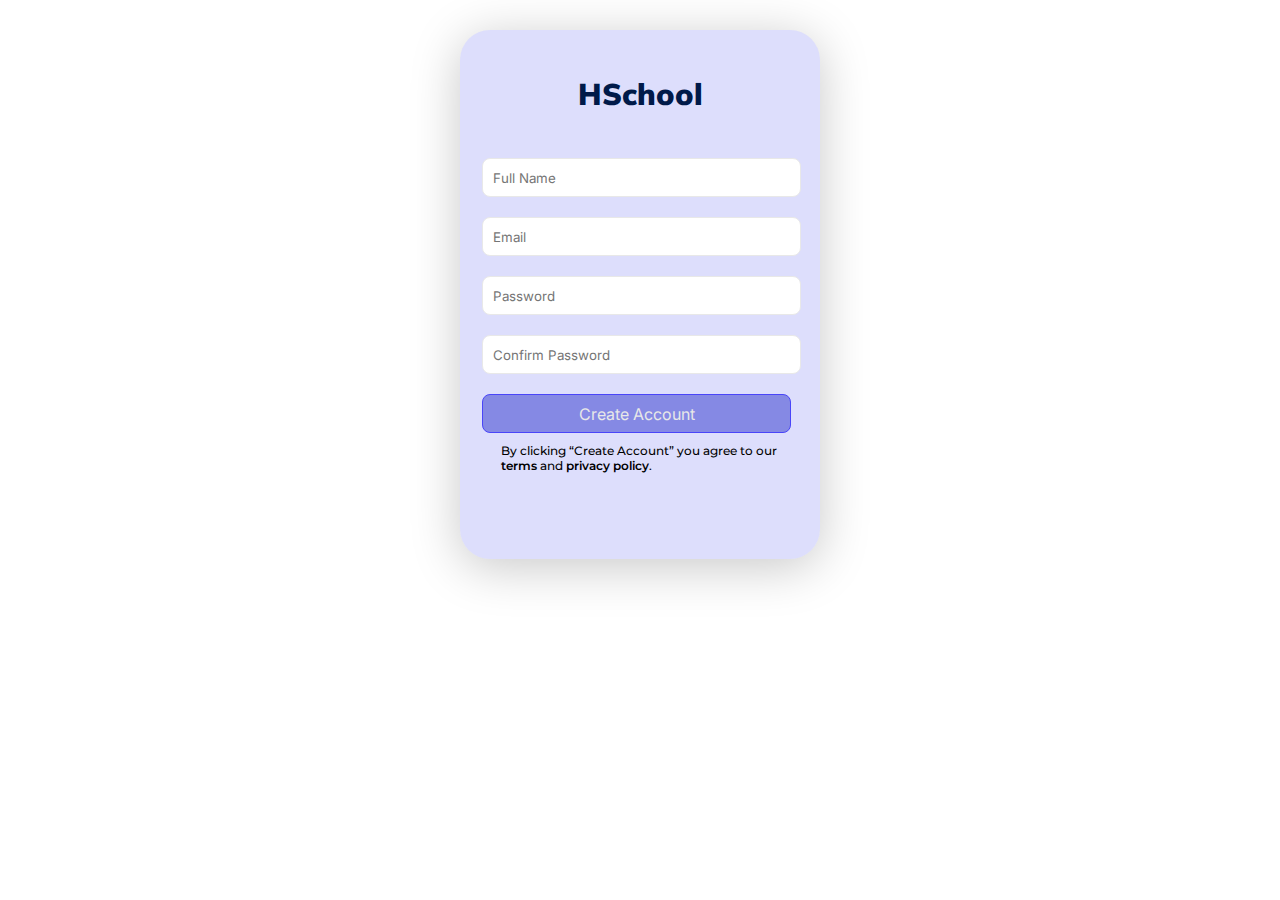
<file: index.html>
<!DOCTYPE html>
<html lang="en">

<head>
    <meta charset="UTF-8">
    <meta http-equiv="X-UA-Compatible" content="IE=edge">
    <meta name="viewport" content="width=device-width, initial-scale=1.0">
    <title>Document</title>
    <link rel="preconnect" href="https://fonts.googleapis.com">
    <link rel="preconnect" href="https://fonts.gstatic.com" crossorigin>
    <link href="https://fonts.googleapis.com/css2?family=Mulish:wght@900&display=swap" rel="stylesheet">
    <link rel="preconnect" href="https://fonts.googleapis.com">
    <link rel="preconnect" href="https://fonts.gstatic.com" crossorigin>
    <link href="https://fonts.googleapis.com/css2?family=Inter:wght@500&family=Mulish:wght@900&display=swap"
        rel="stylesheet">
    <link rel="preconnect" href="https://fonts.googleapis.com">
    <link rel="preconnect" href="https://fonts.gstatic.com" crossorigin>
    <link
        href="https://fonts.googleapis.com/css2?family=Inter:wght@500&family=Montserrat:wght@500&family=Mulish:wght@900&display=swap"
        rel="stylesheet">
    <link rel="stylesheet" href="./css/style.css">
</head>

<body>
    <div class="container">
        <p class="logo">HSchool</p>
        <ul class="list-input">
            <li> <input class="name" placeholder="Full Name"></li>
            <li><input class="email" placeholder="Email"></li>
            <li> <input type="password" class="password" placeholder="Password"></li>
            <li> <input type="password" class="confirm-password" placeholder="Confirm Password"></li>
        </ul>

        <div class="create-account">
            <p class="text-create-account">Create Account</p>
        </div>
        <p class="text">By clicking “Create Account” you agree to our <span class="size-of-text">terms</span> and <span
                class="size-of-text">privacy policy</span>.</p>
    </div>

    <script src="./src/app.js"></script>
</body>

</html>
</file>
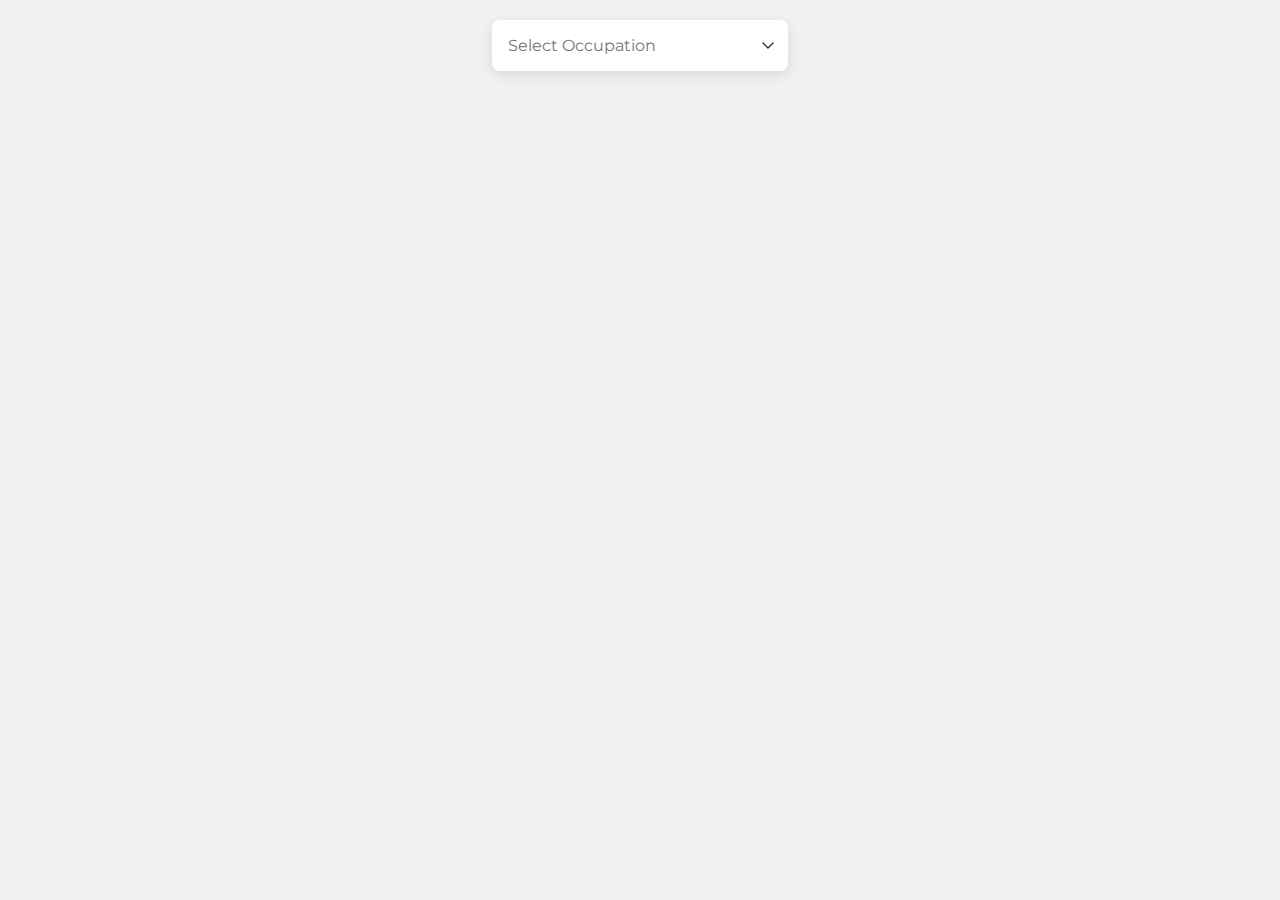
<file: dropdown/index.html>
<!DOCTYPE html>
<html>

<head>
    <meta charset="utf-8">
    <meta http-equiv="X-UA-Compatible" content="IE=edge">
    <title></title>
    <meta name="description" content="">
    <meta name="viewport" content="width=device-width, initial-scale=1">
    <link rel="preconnect" href="https://fonts.googleapis.com">
    <link rel="preconnect" href="https://fonts.gstatic.com" crossorigin>
    <link
        href="https://fonts.googleapis.com/css2?family=Inter:wght@500&family=Montserrat:wght@400;500&family=Mulish:wght@900&display=swap"
        rel="stylesheet">
    <link rel="stylesheet" href="./css/style.css">
</head>

<body>
    <div class="wrapper">
        <input class="inp" placeholder="Select Occupation" readonly>
        <div class="img-bl">
            <div class="img"></div>
        </div>
    </div>
    <div class="result"></div>
    <script src="./src/app.js"></script>
</body>


</html>
</file>
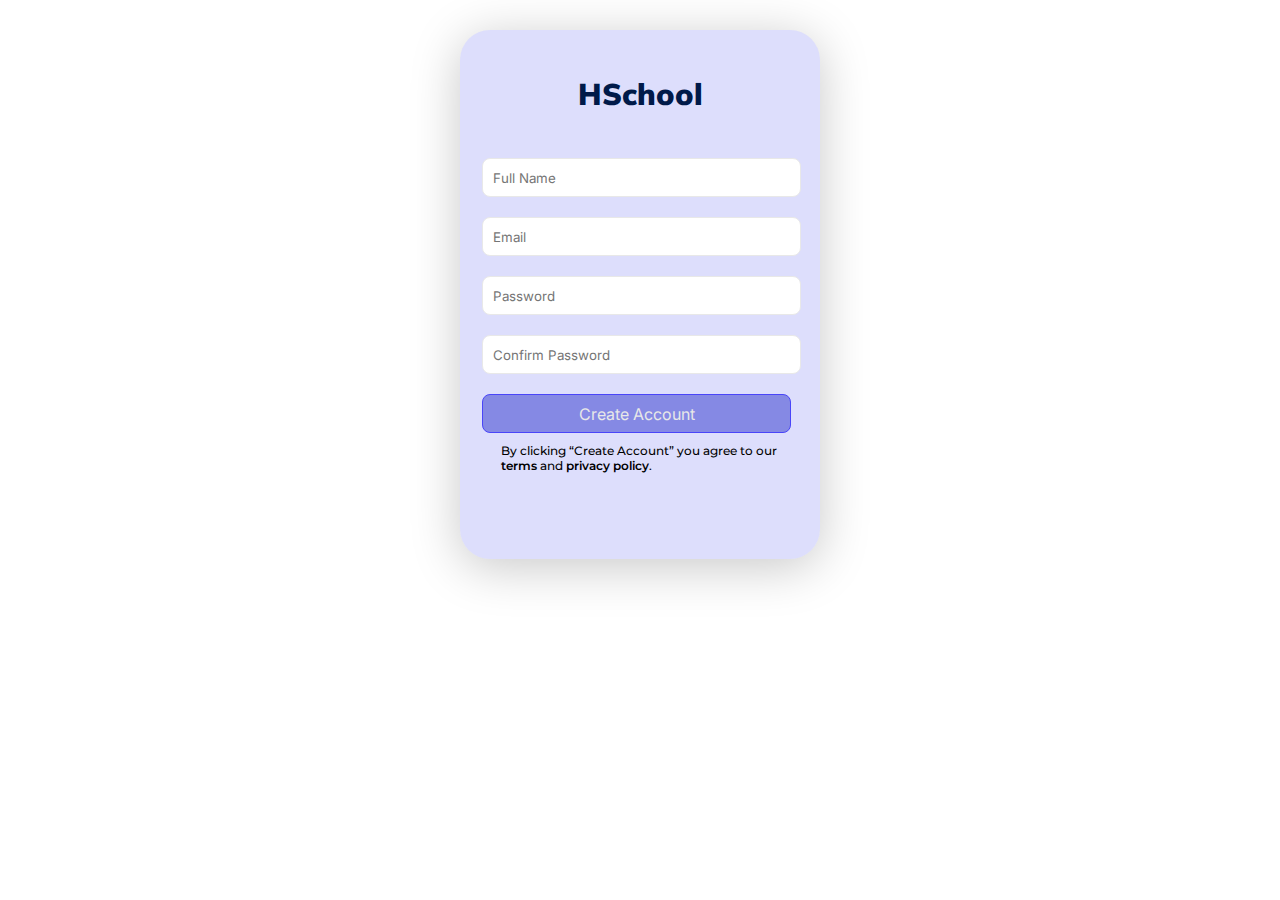
<file: modal/client/index.html>
<!DOCTYPE html>
<html lang="en">

<head>
    <meta charset="UTF-8">
    <meta http-equiv="X-UA-Compatible" content="IE=edge">
    <meta name="viewport" content="width=device-width, initial-scale=1.0">
    <title>modal</title>
    <link rel="preconnect" href="https://fonts.googleapis.com">
    <link rel="preconnect" href="https://fonts.gstatic.com" crossorigin>
    <link href="https://fonts.googleapis.com/css2?family=Mulish:wght@900&display=swap" rel="stylesheet">
    <link rel="preconnect" href="https://fonts.googleapis.com">
    <link rel="preconnect" href="https://fonts.gstatic.com" crossorigin>
    <link href="https://fonts.googleapis.com/css2?family=Inter:wght@500&family=Mulish:wght@900&display=swap"
        rel="stylesheet">
    <link rel="preconnect" href="https://fonts.googleapis.com">
    <link rel="preconnect" href="https://fonts.gstatic.com" crossorigin>
    <link
        href="https://fonts.googleapis.com/css2?family=Inter:wght@500&family=Montserrat:wght@500&family=Mulish:wght@900&display=swap"
        rel="stylesheet">
    <link rel="stylesheet" href="./css/style.css">
</head>

<body>
    <div class="container">
        <p class="logo">HSchool</p>
        <ul class="list-input">
            <li> <input class="name" placeholder="Full Name"></li>
            <li> <input class="email" placeholder="Email"></li>
            <li> <input type="password" class="password" placeholder="Password"></li>
            <li> <input type="password" class="confirm-password" placeholder="Confirm Password"></li>
        </ul>

        <div class="create-account">
            <p class="text-create-account">Create Account</p>
        </div>
        <p class="text">By clicking “Create Account” you agree to our <span class="size-of-text">terms</span> and <span
                class="size-of-text">privacy policy</span>.</p>
    </div>

    <p class="allUsers"></p>

    <script src="./src/app.js"></script>
</body>

</html>
</file>
<file: css/style.css>
* {
    margin: 0;
    padding: 0;
    font-style: normal;
    font-weight: 400;
}

ul {
    list-style: none;
}

.container {
    width: 360px;
    height: 529px;
    background-color: rgba(101, 107, 241, 0.22);
    box-shadow: 0px 8px 50px rgba(0, 0, 0, 0.22);
    border-radius: 30px;
    margin: 30px auto;
}

.logo {
    font-family: 'Mulish';
    font-weight: 900;
    font-size: 30px;
    line-height: 38px;
    color: #001A49;
    padding-top: 45px;
    text-align: center;
}

.list-input {
    margin: 45px 0 0 22px;
}

.list-input li:not(:first-child) {
    margin-top: 20px;
}

.list-input li input {
    padding-left: 10px;
    width: 307px;
    height: 37px;
    outline: none;
    border-radius: 8px;
    border: 1px solid #E8E8E8;
    font-family: 'Inter';
}

.create-account {
    width: 307px;
    height: 37px;
    background: #8589E4;
    border: 1px solid #4945F9;
    border-radius: 8px;
    margin: 20px 0 0 22px;
}

.text-create-account {
    text-align: center;
    color: #E8E8E8;
    font-family: 'Inter';
    margin-top: 9px;
}

.text {
    width: 278px;
    height: 30px;
    font-family: 'Montserrat';
    font-weight: 500;
    font-size: 12px;
    line-height: 15px;
    color: #000000;
    margin: 10px 0 0 41px ;
}

.size-of-text {
    font-weight: 600;
}
</file>
<file: dropdown/css/style.css>
* {
    margin: 0;
    padding: 0;
    font-weight: 400;
    font-family: 'Montserrat';
    font-size: 16px;
} 

body {
    background-color: rgba(190, 190, 190, 0.212);
}

.wrapper {
    text-align: center;
    margin-top: 20px;
    display: flex;
    justify-content: center;
}

.inp {
    width: 280px;
    outline: none;
    border: none;
    border-radius: 8px;
    background-color: #FFFFFF;
    box-shadow: 0px 4px 14px rgba(0, 0, 0, 0.1);
    padding: 16px 0 16px 16px;
    color: #666666;
}

.img-bl {
    position: relative;
}

.img {
    position: absolute;
    background-image: url(../img/Chevron.jpg);
    background-repeat: no-repeat;
    width: 15px;
    height: 15px;
    top: 22px;
    right: 11px;
}

.result {
    width: 293px;
    background-color: #FFFFFF;
    box-shadow: 0px 4px 14px rgba(0, 0, 0, 0.1);
    border-radius: 8px;
    color: #666666;
    margin: 20px auto;
}
</file>
<file: modal/client/css/style.css>
* {
    margin: 0;
    padding: 0;
    font-style: normal;
    font-weight: 400;
}

ul {
    list-style: none;
}

.container {
    width: 360px;
    height: 529px;
    background-color: rgba(101, 107, 241, 0.22);
    box-shadow: 0px 8px 50px rgba(0, 0, 0, 0.22);
    border-radius: 30px;
    margin: 30px auto;
}

.logo {
    font-family: 'Mulish';
    font-weight: 900;
    font-size: 30px;
    line-height: 38px;
    color: #001A49;
    padding-top: 45px;
    text-align: center;
}

.list-input {
    margin: 45px 0 0 22px;
}

.list-input li:not(:first-child) {
    margin-top: 20px;
}

.list-input li input {
    padding-left: 10px;
    width: 307px;
    height: 37px;
    outline: none;
    border-radius: 8px;
    border: 1px solid #E8E8E8;
    font-family: 'Inter';
}

.create-account {
    width: 307px;
    height: 37px;
    background: #8589E4;
    border: 1px solid #4945F9;
    border-radius: 8px;
    margin: 20px 0 0 22px;
}

.text-create-account {
    text-align: center;
    color: #E8E8E8;
    font-family: 'Inter';
    margin-top: 9px;
}

.text {
    width: 278px;
    height: 30px;
    font-family: 'Montserrat';
    font-weight: 500;
    font-size: 12px;
    line-height: 15px;
    color: #000000;
    margin: 10px 0 0 41px;
}

.size-of-text {
    font-weight: 600;
}

.allUsers {
    text-align: center;
    font-family: 'Montserrat';
}
</file>
